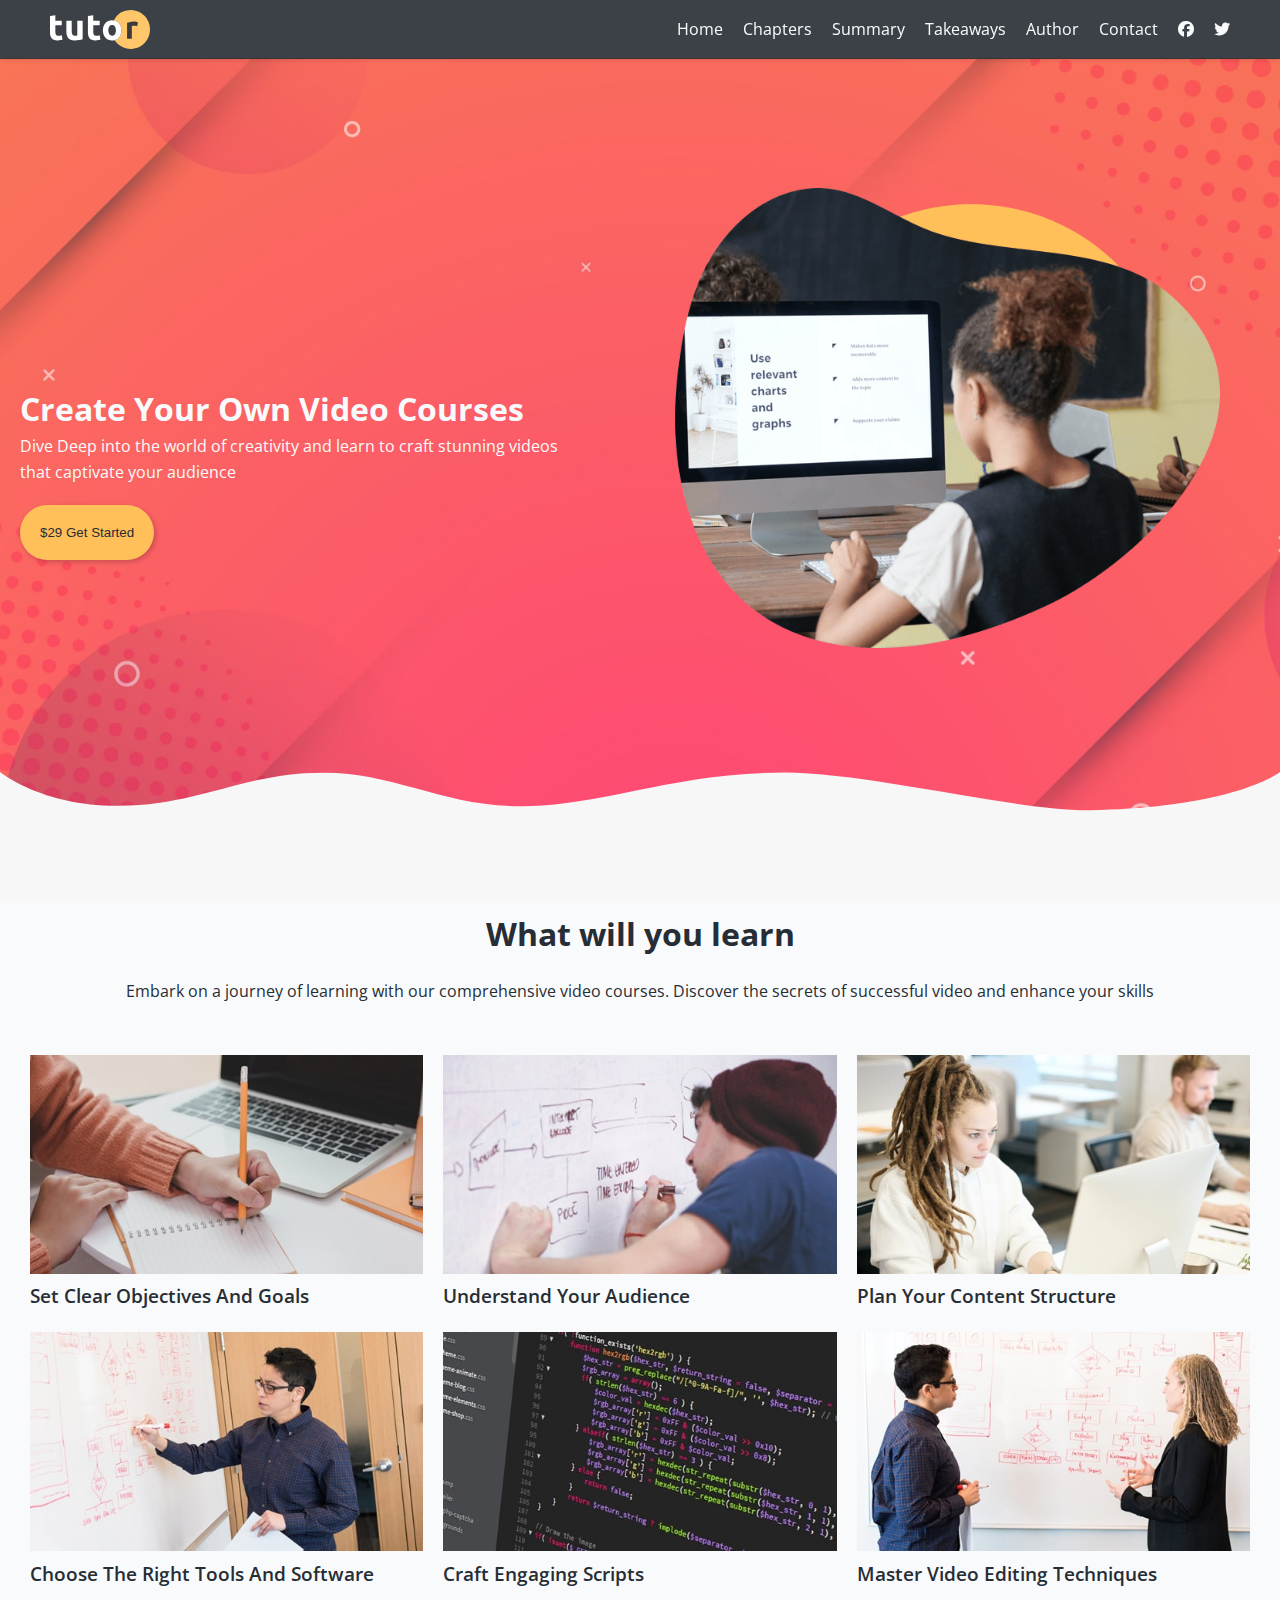
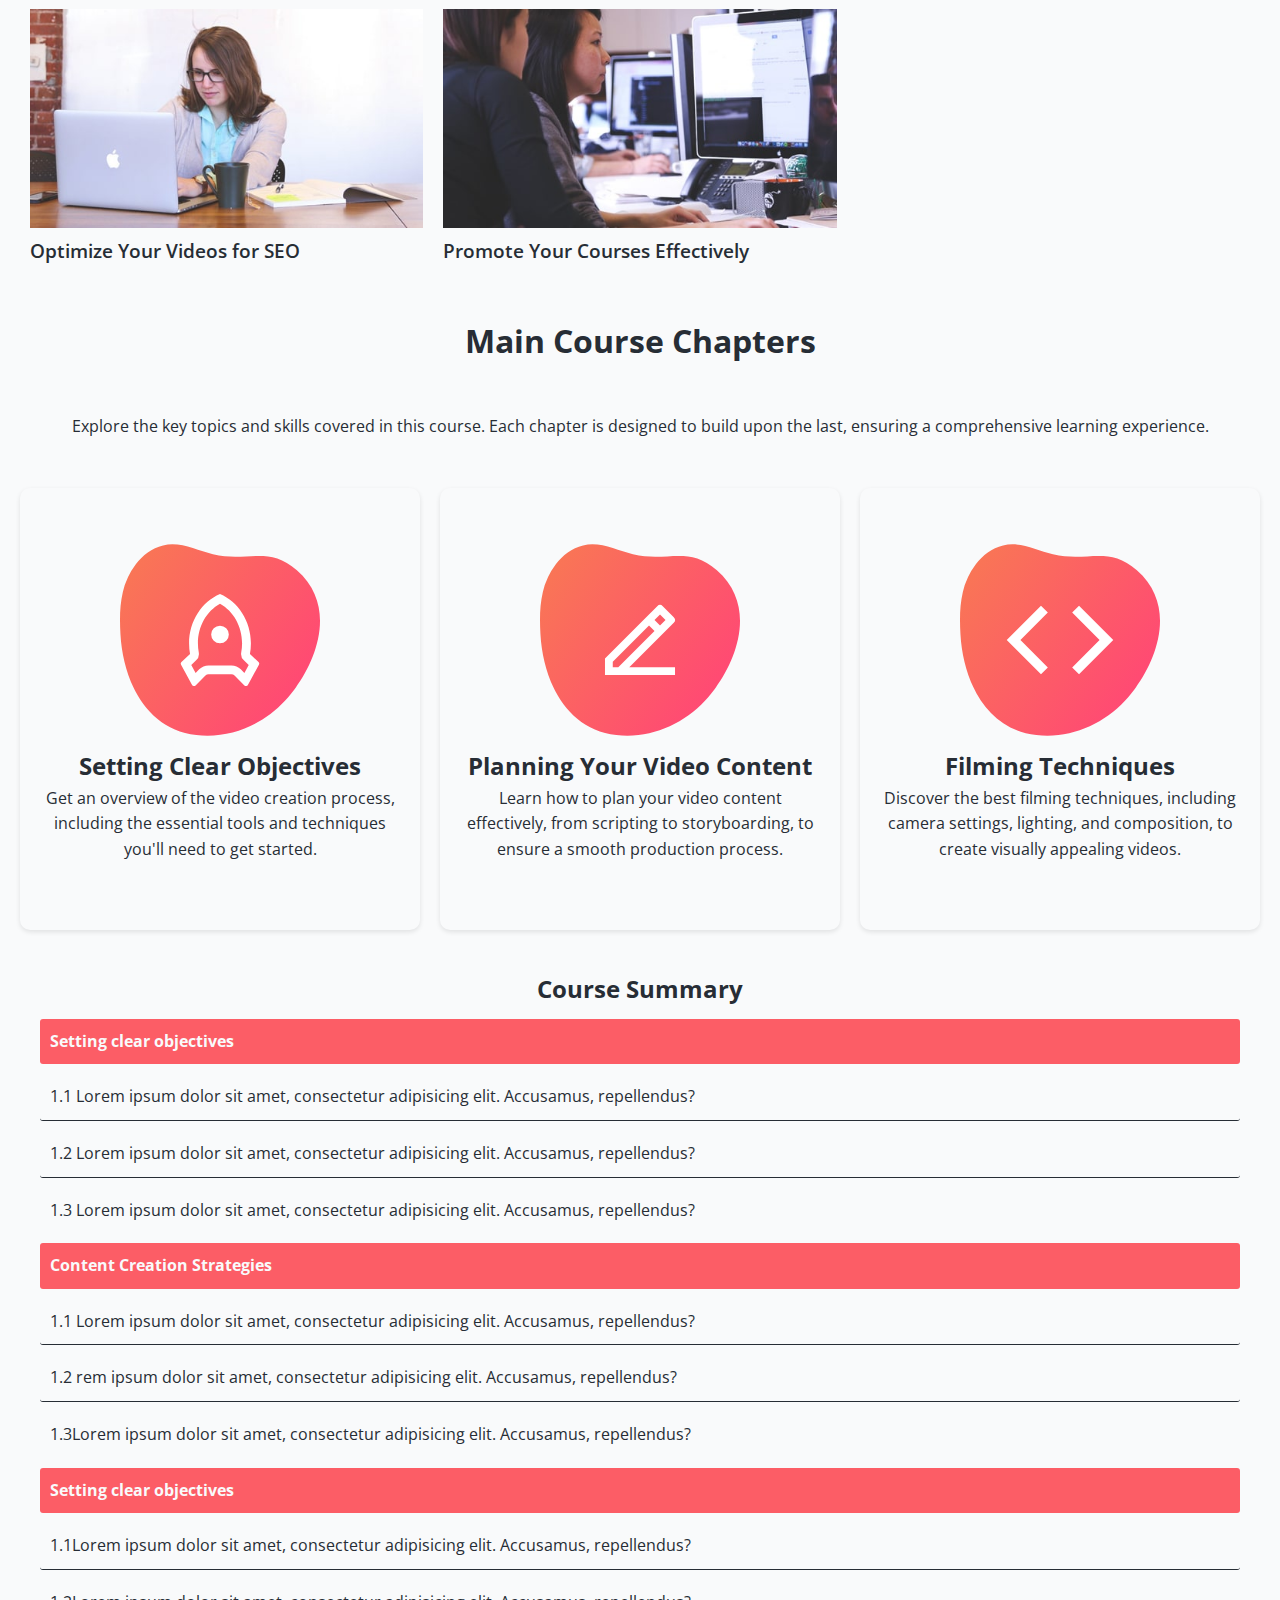
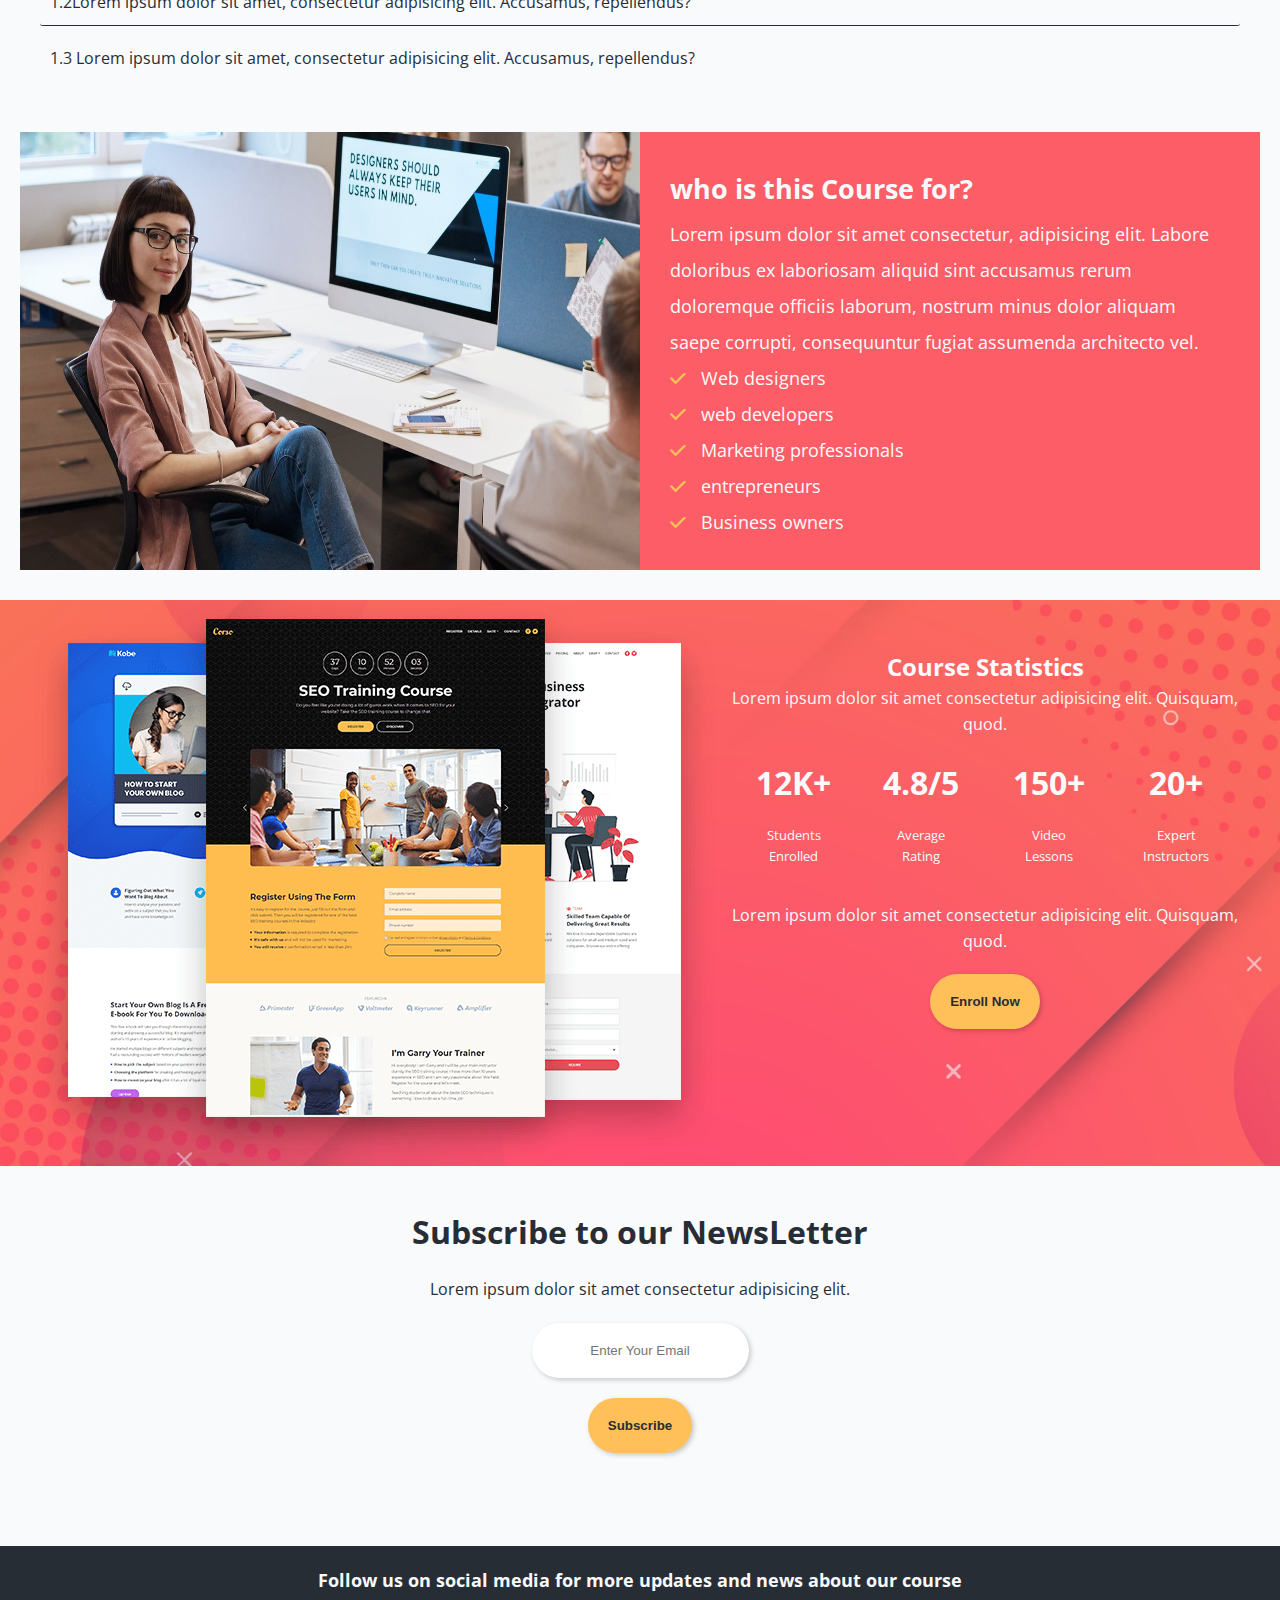
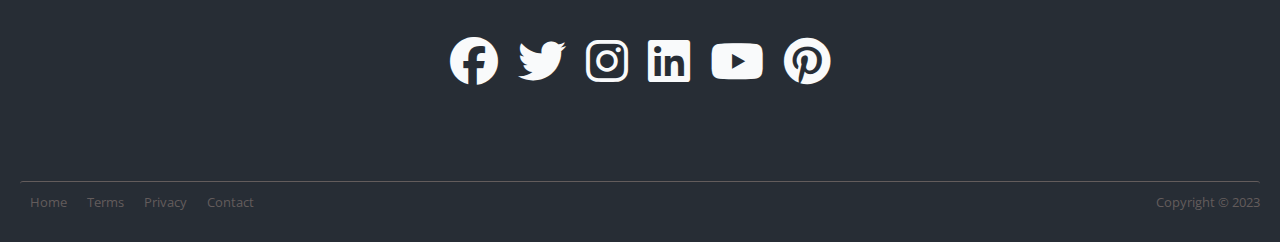
<file: index.html>
<!DOCTYPE html>
<html lang="en">
<head>
  <meta charset="UTF-8">
  <meta name="viewport" content="width=device-width, initial-scale=1.0">
  <title>Document</title>
  <link rel="stylesheet" href="style.css">
    <link rel="stylesheet" href="https://cdnjs.cloudflare.com/ajax/libs/font-awesome/6.4.0/css/all.min.css" crossorigin="anonymous" referrerpolicy="no-referrer" />
  
  <link rel="preconnect" href="https://fonts.googleapis.com">
  <link rel="preconnect" href="https://fonts.gstatic.com" crossorigin>
  <link href="https://fonts.googleapis.com/css2?family=Open+Sans:ital,wght@0,300..800;1,300..800&display=swap" rel="stylesheet">  
</head>
<body>
  <div class="container">
    <nav class="navbar">
        <div class="navbar-flex">
            <img src="./images/logo.svg" alt="logo image" id="logo">
            <div class="list-flex">
                <ul class="nav-links">
                    <!-- <i class="fa-solid fa-bars"></i> -->
                    <li><a href="#Home">Home</a></li>
                    <li><a href="#Chapters">Chapters</a></li>
                    <li><a href="#Summary">Summary</a></li>
                    <li><a href="#Takeaways">Takeaways</a></li>
                    <li><a href="#Author">Author</a></li>
                    <li><a href="Contact.html">Contact</a></li>
                    <i class="fa-brands fa-facebook"></i>
                    <i class="fa-brands fa-twitter"></i>
                </ul>
            </div>
        </div>
    </nav>
    <div class="mobile-nav">
        <div class="navbar-flex">
            <img src="./images/logo.svg" alt="logo image" id="logo">
            <div class="list-flex">
                <ul class="nav-links active">
                    <li><a href="#Home">Home</a></li>
                    <li><a href="#Chapters">Chapters</a></li>
                    <li><a href="#Summary">Summary</a></li>
                    <li><a href="#Takeaways">Takeaways</a></li>
                    <li><a href="#Author">Author</a></li>
                    <li><a href="Contact.html">Contact</a></li>
                    <i class="fa-brands fa-facebook"></i>
                    <i class="fa-brands fa-twitter"></i>
                </ul>
            </div>
            <div>
                <i class="fa-solid fa-bars"></i>
            </div>
      </div>
    </div>
    <header class="hero" id="Home">
        <div class="hero-flex">
            <div class="hero-text">
            <h1>Create Your Own Video Courses</h1>
            <p>Dive Deep into the world of creativity and learn to craft stunning videos that captivate your audience</p>
            <button class="btn">$29 Get Started</button>
            </div>
            <img src="./images/header-course.png" alt="">
            </div>
            <svg
            class="frame-decoration"
            data-name="Layer 2"
            xmlns="http://www.w3.org/2000/svg"
            preserveAspectRatio="none"
            viewBox="0 0 1920 192.275"
        >
            <defs>
            <style>
                .cls-1 {
                fill: #f7f7f7;
                }
            </style>
            </defs>
            <title>frame-decoration</title>
            <path
            class="cls-1"
            d="M0,158.755s63.9,52.163,179.472,50.736c121.494-1.5,185.839-49.738,305.984-49.733,109.21,0,181.491,51.733,300.537,50.233,123.941-1.562,225.214-50.126,390.43-50.374,123.821-.185,353.982,58.374,458.976,56.373,217.907-4.153,284.6-57.236,284.6-57.236V351.03H0V158.755Z"
            transform="translate(0 -158.755)"
            />
        </svg>
        </div>
    </header>
    <div class="learn-wrapper">
        <div class="learn-section">
            <h1>What will you learn</h1>
            <p>Embark on a journey of learning with our comprehensive video courses. Discover the secrets of successful video and enhance your skills</p>
        </div>
        <div class="learn-grid">
            <div class="learn-card">
                <div>
                    <img src="./images/description-1.jpg" alt="">
                    <p>Set Clear Objectives And Goals</p>
                </div>
                <div>
                    <img src="./images/description-2.jpg" alt="">
                    <p>Understand Your Audience</p>
                </div>
                <div>
                    <img src="./images/description-3.jpg" alt="">
                    <p>Plan Your Content Structure</p>
                </div>
                <div>
                    <img src="./images/description-4.jpg" alt="">
                    <p>Choose The Right Tools And Software</p>
                </div>
                <div>
                    <img src="./images/description-5.jpg" alt="">
                    <p>Craft Engaging Scripts</p>
                </div>
                <div>
                    <img src="./images/description-6.jpg" alt="">
                    <p>Master Video Editing Techniques</p>
                </div>
                <div>
                    <img src="./images/description-7.jpg" alt="">
                    <p>Optimize Your Videos for SEO</p>
                </div>
                <div>
                    <img src="./images/description-8.jpg" alt="">
                    <p>Promote Your Courses Effectively</p>
                </div>
            </div>
        </div>
    </div>

    <div class="chapters" id="Chapters">
        <h1>Main Course Chapters</h1>
        <p>Explore the key topics and skills covered in this course. Each chapter is designed to build upon the last, ensuring a comprehensive learning experience.</p>
        <div class="chapters-grid">
            <div class="chapter-card">
                <img src="./images/chapters-icon-1.svg" alt="">
                <h2>Setting Clear Objectives</h2>
                <p>Get an overview of the video creation process, including the essential tools and techniques you'll need to get started.</p>
            </div>
            <div class="chapter-card">
                <img src="./images/chapters-icon-2.svg" alt="">
                <h2>Planning Your Video Content</h2>
                <p>Learn how to plan your video content effectively, from scripting to storyboarding, to ensure a smooth production process.</p>
            </div>
            <div class="chapter-card">
                <img src="./images/chapters-icon-3.svg" alt="">
                <h2>Filming Techniques</h2>
                <p>Discover the best filming techniques, including camera settings, lighting, and composition, to create visually appealing videos.</p>
            </div>
        </div>
  </div>

    <div class="summary" id="Summary">
        <h2>Course Summary</h2>
        <div class="summary-flex">
            <div>
                <h4>Setting clear objectives</h4>
                <li>
                    1.1 Lorem ipsum dolor sit amet, consectetur adipisicing elit. Accusamus, repellendus?
                </li>
                <li>
                    1.2 Lorem ipsum dolor sit amet, consectetur adipisicing elit. Accusamus, repellendus?
                </li>
                <li>
                    1.3 Lorem ipsum dolor sit amet, consectetur adipisicing elit. Accusamus, repellendus?
                </li>
            </div>
            <div>
                <h4>Content Creation Strategies</h4>
                <li>
                    1.1 Lorem ipsum dolor sit amet, consectetur adipisicing elit. Accusamus, repellendus?
                </li>
                <li>
                    1.2 rem ipsum dolor sit amet, consectetur adipisicing elit. Accusamus, repellendus?
                </li>
                <li>
                    1.3Lorem ipsum dolor sit amet, consectetur adipisicing elit. Accusamus, repellendus?
                </li>
            </div>
             <div>
                <h4>Setting clear objectives</h4>
                <li>
                    1.1Lorem ipsum dolor sit amet, consectetur adipisicing elit. Accusamus, repellendus?
                </li>
                <li>
                    1.2Lorem ipsum dolor sit amet, consectetur adipisicing elit. Accusamus, repellendus?
                </li>
                 <li>
                    1.3 Lorem ipsum dolor sit amet, consectetur adipisicing elit. Accusamus, repellendus?
                </li>
            </div>
        </div>
    </div>
    <div class="info">

        <img src="./images/audience.jpg" alt="">


        <div class="content">
                <h2>who is this Course for?</h2>
                <p>Lorem ipsum dolor sit amet consectetur, adipisicing elit. Labore doloribus ex laboriosam aliquid sint accusamus rerum doloremque officiis laborum, nostrum minus dolor aliquam saepe corrupti, consequuntur fugiat assumenda architecto vel.</p>
                <ul>
                    <li><i class="fa-solid fa-check"></i> Web designers</li>
                    <li><i class="fa-solid fa-check"></i> web developers</li>
                    <li><i class="fa-solid fa-check"></i> Marketing professionals</li>
                    <li><i class="fa-solid fa-check"></i> entrepreneurs</li>
                    <li><i class="fa-solid fa-check"></i> Business owners</li>
                </ul>
        </div>
        </div>
    </div>
    <div class="stat">
        <div class="stat-flex">
            <img src="./images/stats.png" alt="">
            <div class="stat-text">
                <h2>Course Statistics</h2>
                <p>Lorem ipsum dolor sit amet consectetur adipisicing elit. Quisquam, quod.</p>
                <div class="stat-grid">
                    <div class="stat-card">
                        <h3>12K+</h3>
                        <p>Students Enrolled</p>
                    </div>
                    <div class="stat-card">
                        <h3>4.8/5</h3>
                        <p>Average Rating</p>
                    </div>
                    <div class="stat-card">
                        <h3>150+</h3>
                        <p>Video Lessons</p>
                    </div>
                    <div class="stat-card">
                        <h3>20+</h3>
                        <p>Expert Instructors</p>
                    </div>
                </div>
                <p>Lorem ipsum dolor sit amet consectetur adipisicing elit. Quisquam, quod.</p>
                <button>Enroll Now</button>
                </div>
    </div>
    </div>
    <div class="news">
        <p>Subscribe to our NewsLetter</p>
        <p>Lorem ipsum dolor sit amet consectetur adipisicing elit.</p>
        <input type="email" placeholder="Enter Your Email">
        <button>Subscribe</button>
    </div>
   
    <footer class="footer">
        <p>Follow us on social media for more updates and news about our course</p>
        <div class="socials-flex">
            <i class="fa-brands fa-facebook"></i>
            <i class="fa-brands fa-twitter"></i>
            <i class="fa-brands fa-instagram"></i>
            <i class="fa-brands fa-linkedin"></i>
            <i class="fa-brands fa-youtube"></i>
            <i class="fa-brands fa-pinterest"></i>
        </div>
        <footer-end class="footer-end">
            <div class="footer-flex">
                <p>Home</p>
                <p>Terms</p>
                <p>Privacy</p>
                <p>Contact</p>
            </div>
            <div>
            <p>Copyright &copy; 2023</p>
            </div>
        </footer-end>
    </footer>

  <script src="script.js"></script>
</body>
</html>
</file>
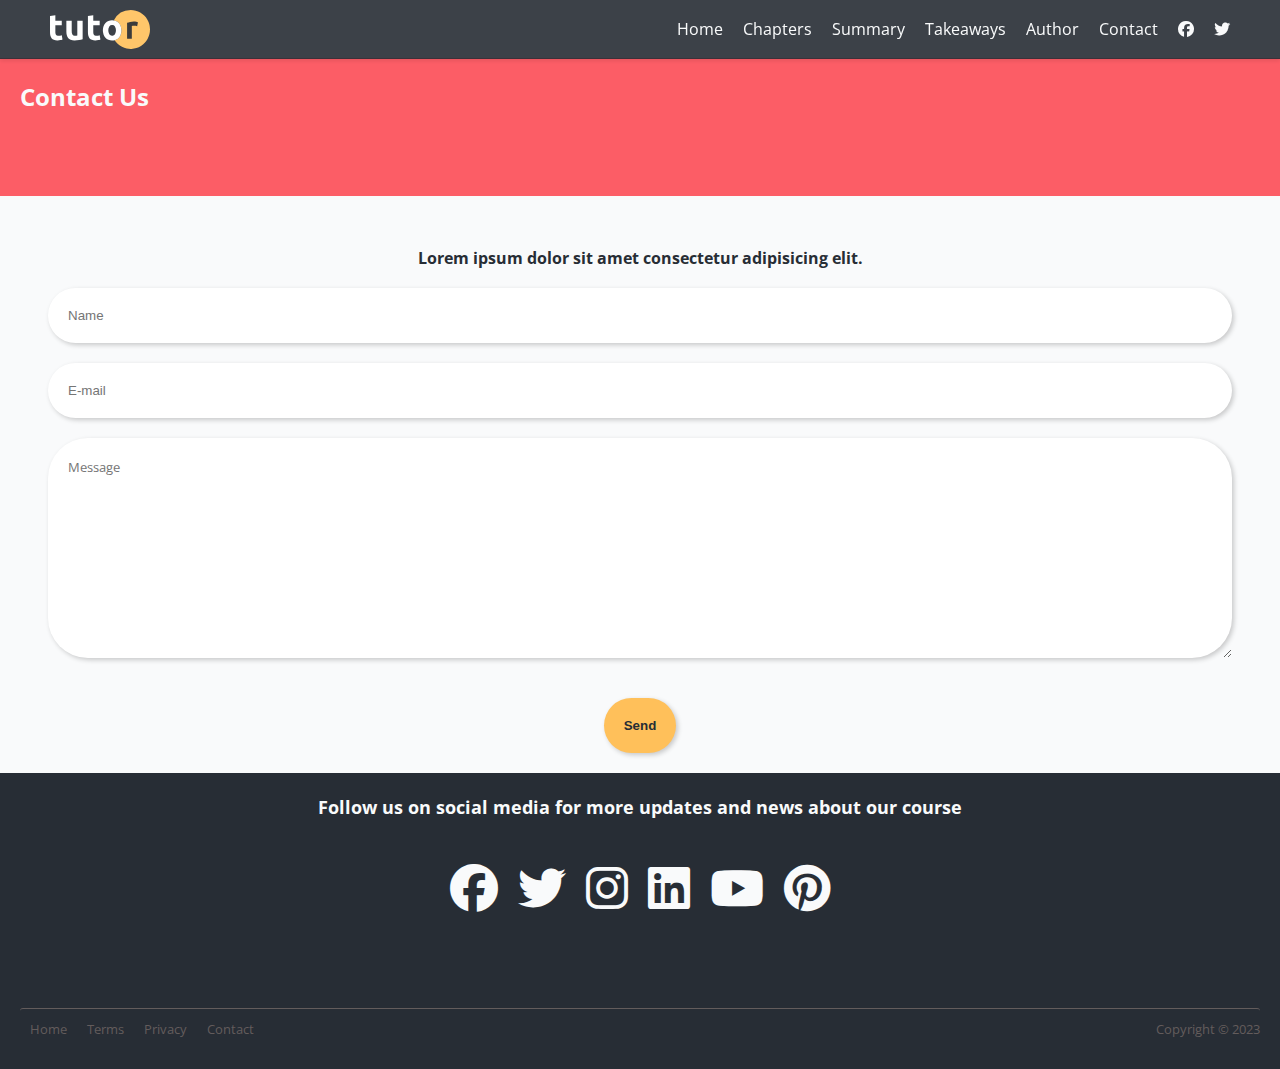
<file: Contact.html>
<!DOCTYPE html>
<html lang="en">
<head>
  <meta charset="UTF-8">
  <meta name="viewport" content="width=device-width, initial-scale=1.0">
  <title>Document</title>
  <link rel="stylesheet" href="style.css">
    <link rel="stylesheet" href="https://cdnjs.cloudflare.com/ajax/libs/font-awesome/6.4.0/css/all.min.css" crossorigin="anonymous" referrerpolicy="no-referrer" />
  
  <link rel="preconnect" href="https://fonts.googleapis.com">
  <link rel="preconnect" href="https://fonts.gstatic.com" crossorigin>
  <link href="https://fonts.googleapis.com/css2?family=Open+Sans:ital,wght@0,300..800;1,300..800&display=swap" rel="stylesheet">  
</head>
<body>
  <div class="container">
    <nav class="navbar">
        <div class="navbar-flex">
            <img src="./images/logo.svg" alt="logo image" id="logo">
            <div class="list-flex">
                <ul class="nav-links">
                    <!-- <i class="fa-solid fa-bars"></i> -->
                    <li><a href="#Home">Home</a></li>
                    <li><a href="#Chapters">Chapters</a></li>
                    <li><a href="#Summary">Summary</a></li>
                    <li><a href="#Takeaways">Takeaways</a></li>
                    <li><a href="#Author">Author</a></li>
                    <li><a href="#Contact">Contact</a></li>
                    <i class="fa-brands fa-facebook"></i>
                    <i class="fa-brands fa-twitter"></i>
                </ul>
            </div>
        </div>
    </nav>
    <div class="mobile-nav">
        <div class="navbar-flex">
            <img src="./images/logo.svg" alt="logo image" id="logo">
            <div class="list-flex">
                <ul class="nav-links active">
                    <li><a href="#Home">Home</a></li>
                    <li><a href="#Chapters">Chapters</a></li>
                    <li><a href="#Summary">Summary</a></li>
                    <li><a href="#Takeaways">Takeaways</a></li>
                    <li><a href="#Author">Author</a></li>
                    <li><a href="#Contact">Contact</a></li>
                    <i class="fa-brands fa-facebook"></i>
                    <i class="fa-brands fa-twitter"></i>
                </ul>
            </div>
            <div>
                <i class="fa-solid fa-bars"></i>
            </div>
      </div>
    </div>

    <div class="contact" id = "Contact">
        <h2>Contact Us</h2>
        <p>Lorem ipsum dolor sit amet consectetur adipisicing elit.</p>
        <form action="https://formspree.io/f/mandzrvg" method="POST">            
        <div class="contact-flex">
            <input type="text" placeholder="Name">
            <input type="email" name="email" id="email" placeholder="E-mail" name="email">
            <textarea name="message" id="message" cols="30" rows="10" placeholder="Message"></textarea>
            <button>Send</button>
        </div>
    </div>
    <footer class="footer">
        <p>Follow us on social media for more updates and news about our course</p>
        <div class="socials-flex">
            <i class="fa-brands fa-facebook"></i>
            <i class="fa-brands fa-twitter"></i>
            <i class="fa-brands fa-instagram"></i>
            <i class="fa-brands fa-linkedin"></i>
            <i class="fa-brands fa-youtube"></i>
            <i class="fa-brands fa-pinterest"></i>
        </div>
        <footer-end class="footer-end">
            <div class="footer-flex">
                <p>Home</p>
                <p>Terms</p>
                <p>Privacy</p>
                <p>Contact</p>
            </div>
            <div>
            <p>Copyright &copy; 2023</p>
            </div>
        </footer-end>
    </footer>

  <script src="script.js"></script>
</body>
</html>
</file>
<file: style.css>
.container {
        margin-top: 58px;
    }
/* CSS Boilerplate */
* {
  margin: 0;
  padding: 0;
  box-sizing: border-box;
  scroll-behavior: smooth;
  scroll-margin-top: 80px; /* Adjust to match your navbar height */
}
button {
    margin-bottom: 10px;
}

:root {
    --primary-color: #fc5d66;
    --secondary-color: #ffc05a;
    --light-color: #f9fafb;
    --dark-color: #272d35;
}

body {
    font-family: 'Open Sans', sans-serif;
    line-height: 1.6;

    background-color: var(--light-color);
    color: var(--dark-color);
}

/* navbar */
.navbar {
    background-color: var(--dark-color);
    color: var(--light-color);
    box-shadow: 0 2px 4px rgba(0, 0, 0, 0.1);
    position: fixed;
    top: 0;
    width: 100%;
    z-index: 1000;
    opacity: 0.9;
}
#logo {
    width: 100px;
}
.navbar-flex {
    display: flex;
    justify-content: space-between;
    align-items: center;
    padding: 10px 50px;
}
.nav-links {
    display: flex;
    gap: 20px;
    justify-content: center;
    align-items: center;
}
i {
    cursor: pointer;
}
.mobile-nav {
    display: none;
}

/* hero */
.hero-flex {
    display: flex;
    width: 100%;
    height: 90vh;
    gap: 20px;
    justify-content: center;
    align-items: center;
    text-align: left;
    text-wrap: wrap;
    background: url('./images/header-background.jpg') no-repeat center center/cover;
    color: var(--light-color);
}
.hero-text {
    /* flex: 1; */
    padding: 20px;
    height: 100px;
    margin-bottom: 100px;
}
.hero img {
    flex: 1;
    /* width: 300px; */
    margin: 10px;
    height: 35rem;
    padding: 50px;
    margin-bottom: 100px;
}
.hero .btn {
    background-color: var(--secondary-color);
    color: var(--dark-color);
    border-radius: 40px;
    padding: 20px;
    margin-top: 20px;
    text-align: center;
    cursor: pointer;
    border: none;
    box-shadow: 2px 2px 5px rgba(0, 0, 0, 0.2);
}
.hero .frame-decoration {
    position: absolute;
    bottom: 0;
    left: 0;
    right: 0;
    width: 100%;
    z-index: 1;
}

/* learn section */

.learn-section {
    display: flex;
    flex-direction: column;
    align-items: center;
    text-align: center;
    padding: 20px;
    gap: 20px;
    margin: 20px;
}
.learn-card {
    display: grid;
    grid-template-columns: repeat(3, 1fr);
    grid-template-rows: repeat(3, 1fr);
    align-items: center;
    justify-content: center;
    /* wrap: wrap; */
    gap: 20px;
    margin: 30px;
}
.learn-card p {
    font-size: 1.2rem;
    font-weight: 600;
}

/* Chapters */
.chapters {
    text-align: center;
    /* height: 100vh; */
    /* margin-top: 5rem; */
}
#chapters {
    text-align: center;
    /* height: 50vh; */
    /* margin-top: 5rem; */
}
.chapters h1 {
    font-size: 2rem;
    margin: 3rem;
}
.chapters p {
    margin-bottom: 3rem;
}
.chapters h2 {
    font-weight: bold;
}
.chapters-grid img {
    width: 200px;
    height: 200px;
    margin-top: 2rem;
}

.chapters-grid {
    display: grid;
    grid-template-columns: repeat(3, 1fr);
    grid-template-rows: repeat(1 , 1fr);
    flex: 1;
    gap: 20px;
    margin: 20px;
    align-items: center;
    justify-content: center;
    text-align: center;
    height: fit-content;
}

.chapter-card {     
    padding: 20px;
    box-shadow: 0 2px 5px rgba(0, 0, 0, 0.1);
    border-radius: 10px;
    background-color: var(--light-color);
    /* transition: transform 0.3s ease; */
}

/* summary */
.summary {
    /* height: 100vh; */
    margin: 10px;
    padding: 20px;

}
.summary>h2 {
    text-align: center;
    margin-bottom: 10px;
}
.summary h4 {
    margin: 10px;
    padding: 10px;
    background-color: #fc5d66;
    color: var(--light-color);
    border-radius: 3px;
}
.summary-flex li {
    margin: 10px;
    padding: 10px;
    color: var(--dark-color);
    border-radius: 3px;
    border-bottom: solid 1px var(--dark-color);
}
.summary-flex li:nth-child(4) {
    border-bottom: none;
}

/* info */
.info {
    display: flex;
    flex-direction: row;
    margin: 20px;
    height: fit-content;
    /* height: 100vh; */
    flex: 1;
    height: fit-content;
}
.info img {
    flex: 1;
    width: 50%;
}
div.content {
    flex: 1;
    margin: 0;
    background-color: #fc5d66;
    color: #f9fafb;
    /* width: 50%;s */
    /* height: 100%; */
    padding: 30px;
    line-height: 2;
    font-size: large;
}
.info i {
    color: var(--secondary-color);
    margin-right: 10px;
}

/* stats */
.stat {
    background: url('./images/stats-background.jpg') no-repeat center center/cover;

}
.stat-flex {
    display: flex;
    flex: 1;
    justify-content: centre;
    margin: 30px;
}
.stat-text {
    text-align: center;
    flex: 1;
    margin-top: 3rem;
    color: var(--light-color);
}
.stat-card p {
    font-size: smaller;
    margin: 1rem;
}
.stat-grid {
    display: grid;
    grid-template-columns: repeat(4, 1fr);
    grid-template-rows: repeat(1 , 1fr);
    flex: 1;
    gap: 20px;
    margin: 20px;
    align-items: center;
    justify-content: center;
    text-align: center;
    /* height: fit-content; */
}
.stat-text h3 {
    font-size: 2rem;
}
.stat-text button {
    background-color: var(--secondary-color);
    font-weight: bold;
    color: var(--dark-color);
    border-radius: 40px;
    padding: 20px;
    margin-top: 20px;
    text-align: center;
    cursor: pointer;
    border: none;
    box-shadow: 2px 2px 5px rgba(0, 0, 0, 0.2);
}

/* newsletter */
.news {
    text-align: center;
    height: 350px;
    /* margin: 10px;
    padding: 20px; */
    color: var(--dark-color);
    /* margin-top: 150px; */
}
.news p:first-of-type {
    margin: 10px;
    padding: 10px;
    /* background-color: #fc5d66; */
    /* color: var(--light-color); */
    border-radius: 3px;
    font-size: 2rem;
    font-weight: bold;
}
.news button {
    display: block;
    justify-content: center;
    margin: auto;
    background-color: var(--secondary-color);
    font-weight: bold;
    color: var(--dark-color);
    border-radius: 40px;
    padding: 20px;
    margin-top: 20px;
    /* text-align: center; */
    cursor: pointer;
    border: none;
    box-shadow: 2px 2px 5px rgba(0, 0, 0, 0.2);
}
.news input {
    border-radius: 40px;
    padding: 20px;
    margin-top: 20px;
    text-align: center;
    cursor: pointer;
    border: none;
    box-shadow: 2px 2px 5px rgba(0, 0, 0, 0.2);
}

/* contact */
.contact {
    text-align: center;
    /* height: 350px; */
    /* margin: 10px; */
    /* padding: 20px; */
    color: var(--dark-color);
}
.contact>h2 {
    padding: 20px;
    color: #f9fafb;
    text-align: left;
    padding-bottom: 5rem;
    background-color: #fc5d66;
}
.contact>p {
    padding: 20px;
    font-weight: bold;
    padding-bottom: 1rem;
    padding-top: 50px;
}
.contact-flex {
    display: flex;
    flex-direction: column;
    justify-content: space-between;
    gap: 20px;
    padding: 0 3rem;
    /* margin: 3rem 400px; */
    /* min-width: 400px; */
}
.contact-flex i {
    font-size: 3rem;
    color: #fc5d66;
}
.contact-flex input {
    border-radius: 40px;
    padding: 20px;
    /* margin-top: 20px; */
    /* text-align: center; */
    cursor: pointer;
    border: none;
    box-shadow: 2px 2px 5px rgba(0, 0, 0, 0.2);
}
.contact-flex textarea {
    font-family: inherit;
    border-radius: 40px;
    padding: 20px;
    /* margin-top: 20px; */
    /* text-align: center; */
    cursor: pointer;
    border: none;
    box-shadow: 2px 2px 5px rgba(0, 0, 0, 0.2);

}
.contact-flex button {
    background-color: var(--secondary-color);
    width: fit-content;
    font-weight: bold;
    color: var(--dark-color);
    border-radius: 40px;
    padding: 20px;
    margin: auto;
    margin-top: 20px;
    margin-bottom: 20px;
    text-align: center;
    cursor: pointer;
    border: none;
    box-shadow: 2px 2px 5px rgba(0, 0, 0, 0.2);
}

/* footer */
footer {
    background-color: var(--dark-color);
    color: var(--light-color);
    text-align: center;
    padding: 20px;
}
.socials-flex {
    display: flex;
    flex-direction: row;
    justify-content: center;
    gap: 20px;
    margin: 10px;
}
.socials-flex i {
    margin-top: 2rem;
    font-size: 3rem;

}
.footer-flex {
    display: flex;
    flex-direction: row;
    justify-content: space-between;
    gap: 20px;
    margin: 10px;
}
.footer-end {
    color: rgb(99, 92, 92);
    width: inherit;
    display: flex;
    flex-direction: row;
    justify-content: space-between;
    align-items: center;
    gap: 20px;
    /* margin: 10px; */
    margin-top: 6rem;
    font-size: .8rem;
    border-top: solid 1px rgb(99, 92, 92);
    border-radius: 3px;
}
.footer>p{
    font-weight: bold;
    font-size: large;
}
.socials-flex{
    display: flex;
    flex-direction: row;
    justify-content: center;
    gap: 20px;
    margin: 10px;
}


a {
    text-decoration: none;
    color: var(--light-color);
}

img {
    max-width: 100%;
}

ul,li {
    list-style: none;
}

@media (max-width: 1200px) {
    .info img {
    display: none;
}
.stat-flex img {
    display: none;
}

}

@media (max-width: 992px) {
    .hero-flex {
        display: column;
        flex-direction: column;
        gap: 0;
        align-items: center;
        justify-content: center;
        text-align: center;
        height: 90vh;
        padding: auto;
    }
    div.hero-text {
        margin: 0px;
        height: 20px;
        padding: 30px;
        flex: 1;
    }
    .hero img {
        /* flex: 1;
        width: 20rem;
        margin-bottom: 100px;
        /* height: 50px; */
        /* padding-right: 0px;
        height: 10rem; */ */
    }
    .hero .frame-decoration {
    position: absolute;
    bottom: 0;
    left: 0;
    right: 0;
    width: 100%;
}
.chapters-grid {
    display: grid;
    grid-template-columns: repeat(1, 1fr);
    grid-template-rows: repeat(1 , 1fr);
    flex: 1;
    gap: 20px;
    margin: 20px;
    align-items: center;
    justify-content: center;
    text-align: center;
    height: fit-content;
}




}

/* info */



/* learn-section */

@media (max-width: 768px) {
    .navbar {
        display: none;
    }
    .mobile-nav {
    display: block; 
    background-color: var(--dark-color);
    color: var(--light-color);
    box-shadow: 0 2px 4px rgba(0, 0, 0, 0.1);
    position: fixed;
    top: 0;
    width: 100%;
    z-index: 1000;
    opacity: 0.9;
    }
    #logo {
        width: 100px;
    }
    .navbar-flex {
        width: 100%;
        display: flex;
        justify-content: space-between;
        align-items: center;
        padding: 10px 50px;
    }
    .nav-links {
        display: flex;
        flex-direction: column;
        gap: 20px;
        justify-content: center;
        align-items: center;
        position: absolute;
        top: 52px;
        left: 0px;
        background-color: var(--dark-color);
        width: 100%;
        text-align: center;
        transform: translateX(0);
        transition: transform 0.5s ease;
        border-radius: 10px;
        padding: 20px 0;
    }
    .nav-links.active {
        transform: translateX(100%);
        transition: transform 0.5s ease;
    }
    .learn-card {
    display: grid;
    grid-template-columns: repeat(2, 1fr);
    grid-template-rows: repeat(2, 1fr);
    align-items: center;
    justify-content: center;
    /* wrap: wrap; */
    gap: 20px;
    margin: 30px;
    text-align: center;
    text-wrap: none;
    overflow: hidden;
    }
    .stat-grid {
        display: grid;
        grid-template-COLUMNS: repeat(1, 1fr);
        align-items: center;
        justify-content: center;
        /* wrap: wrap; */
        /* gap: 20px; */
        /* margin: 30px; */
        text-align: center;
        text-wrap: none;
        overflow: hidden;
    }

    .learn-card img {
        width: 100px;
        height: 100px;
    }

    .socials-flex{
    flex-wrap: wrap;
    }

    i {
        cursor: pointer;
    }


    }

@media (max-width: 576px) {
    /* .hero img {
        margin-top: 100px;
        padding: 20px;

        
    } */
    .learn-card {
    display: grid;
    grid-template-columns: repeat(1, 1fr);
    /* grid-template-rows: repeat(2, 1fr); */
    align-items: center;
    justify-content: center;
    /* wrap: wrap; */
    gap: 20px;
    margin: 30px;
    text-align: center;
    text-wrap: none;
    overflow: hidden;
    }
        .learn-card img {
        width: 100%;
        height: auto;
    }

}
</file>
